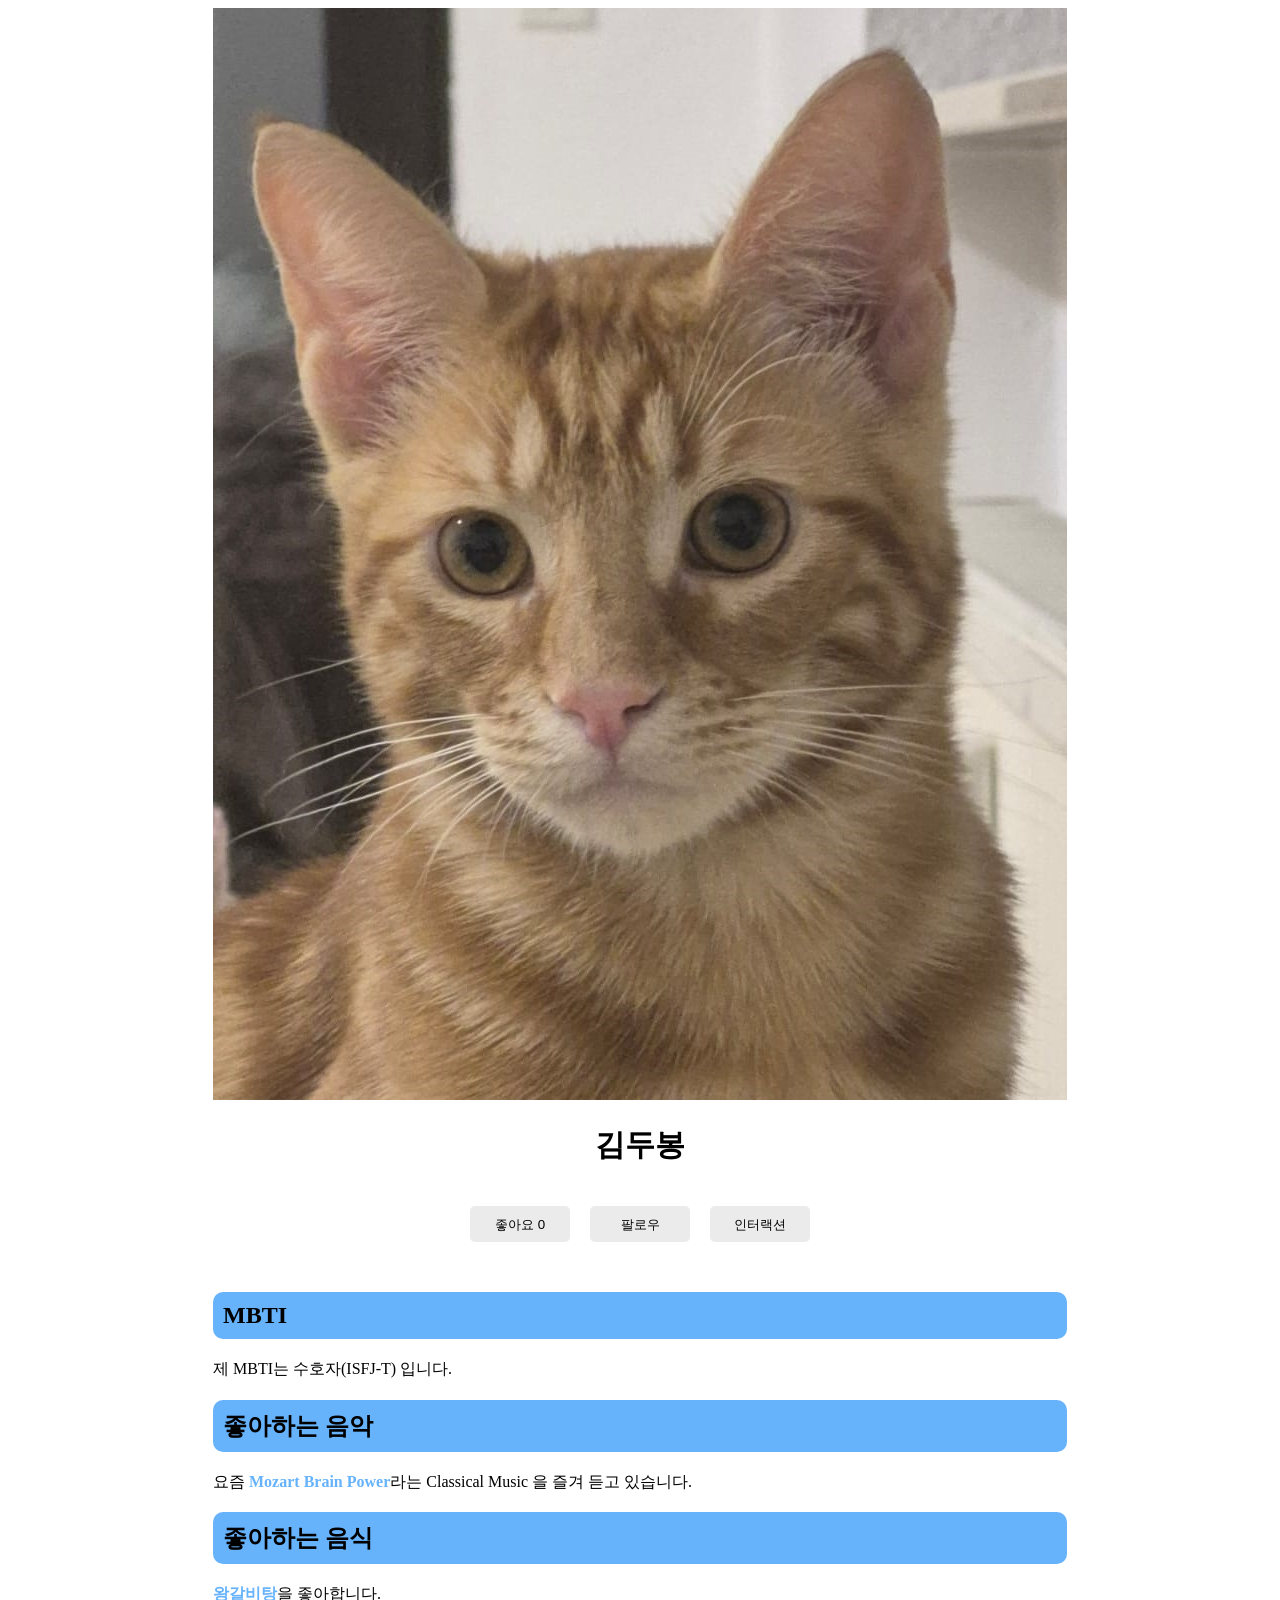
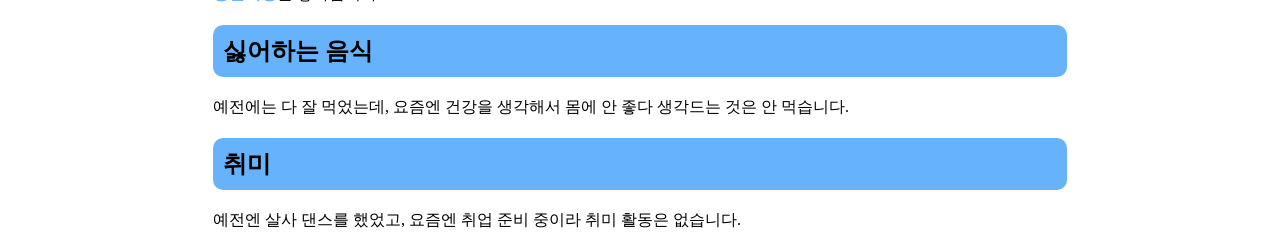
<file: index.html>
<!DOCTYPE html>
<html lang="en">
  <head>
    <meta charset="UTF-8" />
    <meta name="viewport" content="width=device-width, initial-scale=1.0" />
    <title>Document</title>
    <link rel="styleSheet" href="./styles.css" />
    <link
      rel="stylesheet"
      href="https://cdnjs.cloudflare.com/ajax/libs/font-awesome/6.0.0-beta3/css/all.min.css"
    />
  </head>
  <body>
    <main>
      <section id="introduce" data-category="">
        <div class="profile">
          <img src="/img/Sadu.jpg" />
          <div class="name-container">
            <h1 class="name">김두봉</h1>
            <div class="following">팔로잉</div>
          </div>
          <div class="buttons">
            <button id="like">좋아요 0</button>
            <button id="follow">팔로우</button>
            <button id="interaction">인터랙션</button>
          </div>
        </div>
        <div>
          <h2>MBTI</h2>
          <span>제 MBTI는 수호자(ISFJ-T) 입니다.</span>
        </div>
        <div>
          <h2>좋아하는 음악</h2>
          <span
            >요즘 <strong class="show-image Mozart">Mozart Brain Power</strong>라는 Classical Music
            을 즐겨 듣고 있습니다.</span
          >
        </div>
        <div>
          <h2>좋아하는 음식</h2>
          <span><strong class="show-image WangGalbiTang">왕갈비탕</strong>을 좋아합니다.</span>
        </div>
        <div>
          <h2>싫어하는 음식</h2>
          <span>예전에는 다 잘 먹었는데, 요즘엔 건강을 생각해서 몸에 안 좋다 생각드는 것은 안 먹습니다.</span>
        </div>
        <div>
          <h2>취미</h2>
          <span>예전엔 살사 댄스를 했었고, 요즘엔 취업 준비 중이라 취미 활동은 없습니다.</span>
        </div>
        <div id="description">
          <i class="close fa-solid fa-xmark"></i>
          <p>
            인터렉션 1: 좋아요를 누르면 좋아요 수가 올라가고 좋아요 수 10단위 마다 버튼의 배경색이
            바뀝니다.
          </p>
          <p>인터렉션 2: 팔로우 버튼을 누르면 팔로우되며 팔로우 취소 버튼으로 바뀝니다.</p>
          <p>
            인터렉션 3: 파란색으로 강조된 텍스트를 누르면 이에 해당하는 이미지가 옆에 표시되고
            화살표를 통해 이미지를 넘길 수 있습니다.
          </p>
        </div>
      </section>
      <section id="img-container">
        <div>
          <i class="fa-solid fa-chevron-left icon"></i>
          <img id="image" />
          <i class="fa-solid fa-chevron-right icon"></i>
        </div>
      </section>
    </main>
    <script src="script.js"></script>
  </body>
</html>
</file>
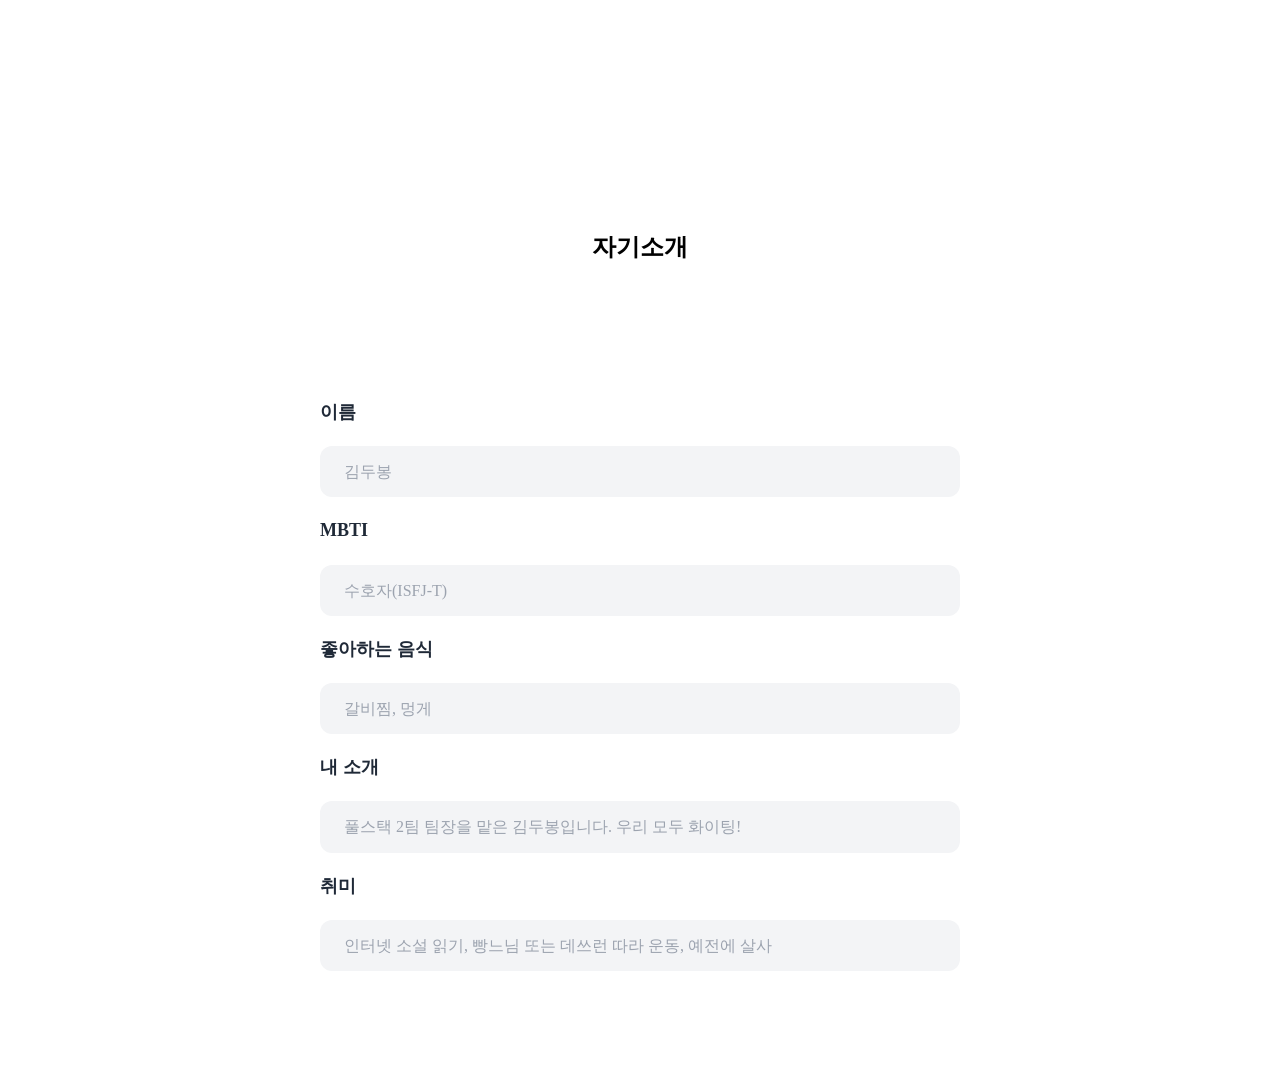
<file: 김두봉.html>
<!DOCTYPE html>
<html lang="en">
<head>
  <meta charset="UTF-8">
  <!-- 모바일 브라우저의 뷰를 실제 크기인 1로 설정하는것을 의미한다 써주지 않는다면
   모바일 브라우저에서 나오는 글자가 매우 작게 표시되어서 읽을 수 없을 것이다 -->
  <meta name="viewport" content="width=device-width, initial-scale=1.0">
  <title>최강 2팀 자기소개</title>
  <!-- <link rel="stylesheet" as="style" crossorigin href="https://cdn.jsdelivr.net/gh/orioncactus/pretendard@v1.3.8/dist/web/variable/pretendardvariable.css" /> -->
  <link rel="stylesheet" href="kdb.css">
</head>
<body>
  <main class="signup-layer">
    <section class="signup-section1-layer">      
      <h1>자기소개</h1>
    </section>
    <section class="signup-section2-layer">
      <form>
        <label class="signup-label">
          이름
        </label>
        <label class="signup-input">
          김두봉
        </label>
        <label class="signup-label">
          MBTI
        </label>
        <label class="signup-input">
          수호자(ISFJ-T)
        </label>
        <label class="signup-label">
          좋아하는 음식
        </label>
        <label class="signup-input">
          갈비찜, 멍게
        </label>
        <label class="signup-label">
          내 소개
        </label>
        <label class="signup-input">
          풀스택 2팀 팀장을 맡은 김두봉입니다. 우리 모두 화이팅!
        </label>
        <label class="signup-label">
          취미
        </label>
        <label class="signup-input">
          인터넷 소설 읽기, 빵느님 또는 데쓰런 따라 운동, 예전에 살사
        </label>
      </form>
    </section>
    <!-- <section class="signup-section3-layer">
    </section> -->
    <!-- <section class="signup-section4-layer">      
    </section> -->
  </main>
  <script src="kdb.js"></script>
</body>
</html>
</file>
<file: styles.css>
* {
  box-sizing: border-box;
}

body {
  -webkit-user-select: none;
  -moz-user-select: none;
  -ms-user-select: none;
  user-select: none;
}

main {
  display: flex;
  justify-content: center;
  align-items: center;
}

.profile {
  margin-bottom: 50px;
}

h2 {
  width: 100%;
  background-color: rgb(102, 179, 252);
  border-radius: 10px;
  padding: 10px;
}

.profile {
  display: flex;
  flex-direction: column;
  justify-content: center;
  align-items: center;
}

.buttons {
  display: flex;
  gap: 20px;
}

.buttons button {
  width: 100px;
  height: 36px;
  padding: 10px 15px;
  border-radius: 5px;
  border: none;
  background-color: #ebebeb;
  color: #000000;
  cursor: pointer;
}

button:active {
  transform: scale(90%);
}

#follow.followed {
  background-color: rgb(102, 179, 252);
  color: #ffffff;
  font-size: 15px;
  line-height: 1;
}

#img-container {
  position: absolute;
  right: 500px;
  top: 500px;
  display: none;
}

#img-container.show {
  display: block;
}

#img-container div {
  height: 500px;
  display: flex;
  align-items: center;
}

#img-container img {
  width: 500px;
  height: auto;
}

.icon {
  position: absolute;
  font-size: 50px;
  top: calc(50% - 25px);
  color: black;
  cursor: pointer;
}

.fa-chevron-right {
  right: -50px;
}

.fa-chevron-left {
  left: -50px;
}

.show-image {
  color: rgb(102, 179, 252);
  cursor: pointer;
}

.name {
  font-size: 30px;
}

.name-container {
  display: flex;
  justify-content: center;
  align-items: center;
  position: relative;
  margin-bottom: 15px;
}

.following {
  position: absolute;
  right: -80px;
  padding: 10px;
  background-color: #ebebeb;
  border-radius: 5px;
  display: none;
}

.show {
  display: block;
}

#description {
  background-color: #f4f4f4;
  padding: 10px;
  width: 900px;
  height: 400px;
  border-radius: 5px;
  position: absolute;
  top: calc(50% - 200px);
  left: calc(50% - 450px);
  text-align: center;
  display: none;
  box-shadow: rgba(0, 0, 0, 0.3) 8px 8px 20px 0;
  z-index: 50;
}
#description.show {
  display: flex;
  flex-direction: column;
  justify-content: center;
}

.close {
  cursor: pointer;
  position: absolute;
  top: 10px;
  right: 15px;
  font-size: 25px;
}
</file>
<file: kdb.css>
/* 크롬등의 웹브라우저 자체 css 적용을 reset한다. */
*{
  margin:0;
  padding:0;
  box-sizing:border-box;  
}

/* em:부모요소의 폰트 사이즈에 의해 자식요소의 폰트 사이즈가 결정
rem: "Root + em" Root의 폰트 사이즈에 의해 결정되는 방식. */

html{
  font-size:16px;
  /* width:1920px; */
}

a {
  text-decoration-line: none;  
}

.signup-layer{  
  /* background-color: #f10d0d;  */
  width: 640px;
  height: 842px;
  opacity: 0px;  
  margin-top: 231px;
  margin-left:auto;
  margin-right:auto;
}

.signup-section1-layer{
  /* background-color: #f1cf0d;  */  
  width:100%;
  height: 172px;
  display: flex;
  flex-direction: row;
  justify-content: center;   
  align-items:start;
  /* gap:16px; */    
}

#signup-panda-logo {
  width: 396px;  
  /* width: 61.87%;  */
  height:132px;
}

#signup-panda-logo:hover {
  /* background-color: #ffffff;
  color: #000000; */
  cursor:pointer;
}

.signup-section2-layer{  
  /* background-color: #33f10d;  */
  width:100%;
  height: 548px;
}

form {
  /* margin: 16px auto; */
  width: 100%;
  display: flex;
  flex-direction: column;
  /* justify-content:space-around; */
  /* align-items:center; */
  gap:24px; 
}

.signup-label{
  width:100%;
  /* height: 42px; */
  /* gap:10px; */
  color: #1F2937;
  font-weight: 700;
  /* font-size: 18px;
  line-height: 21.48px; */
  font-size: 1.125rem;
  /* line-height: 1.343rem; */
  line-height: 1.2rem;
  text-align:start;
  /* display: block; */  
}

.signup-input {  
  width: 100%;
  /* height: 56px; */
  border-radius:12px;
  padding:16px 24px 16px 24px;
  /* gap:10px; */
  background-color: #F3F4F6;
  color: #9CA3AF;
  /* display: block; */
  /* font-size: 16px;
  line-height: 26px; */
  font-weight: 400;
  font-size: 1rem;
  /* line-height: 1.3rem;   */
  line-height: 1.2rem;
  text-align:start;
  border-width:0;  
}
</file>
